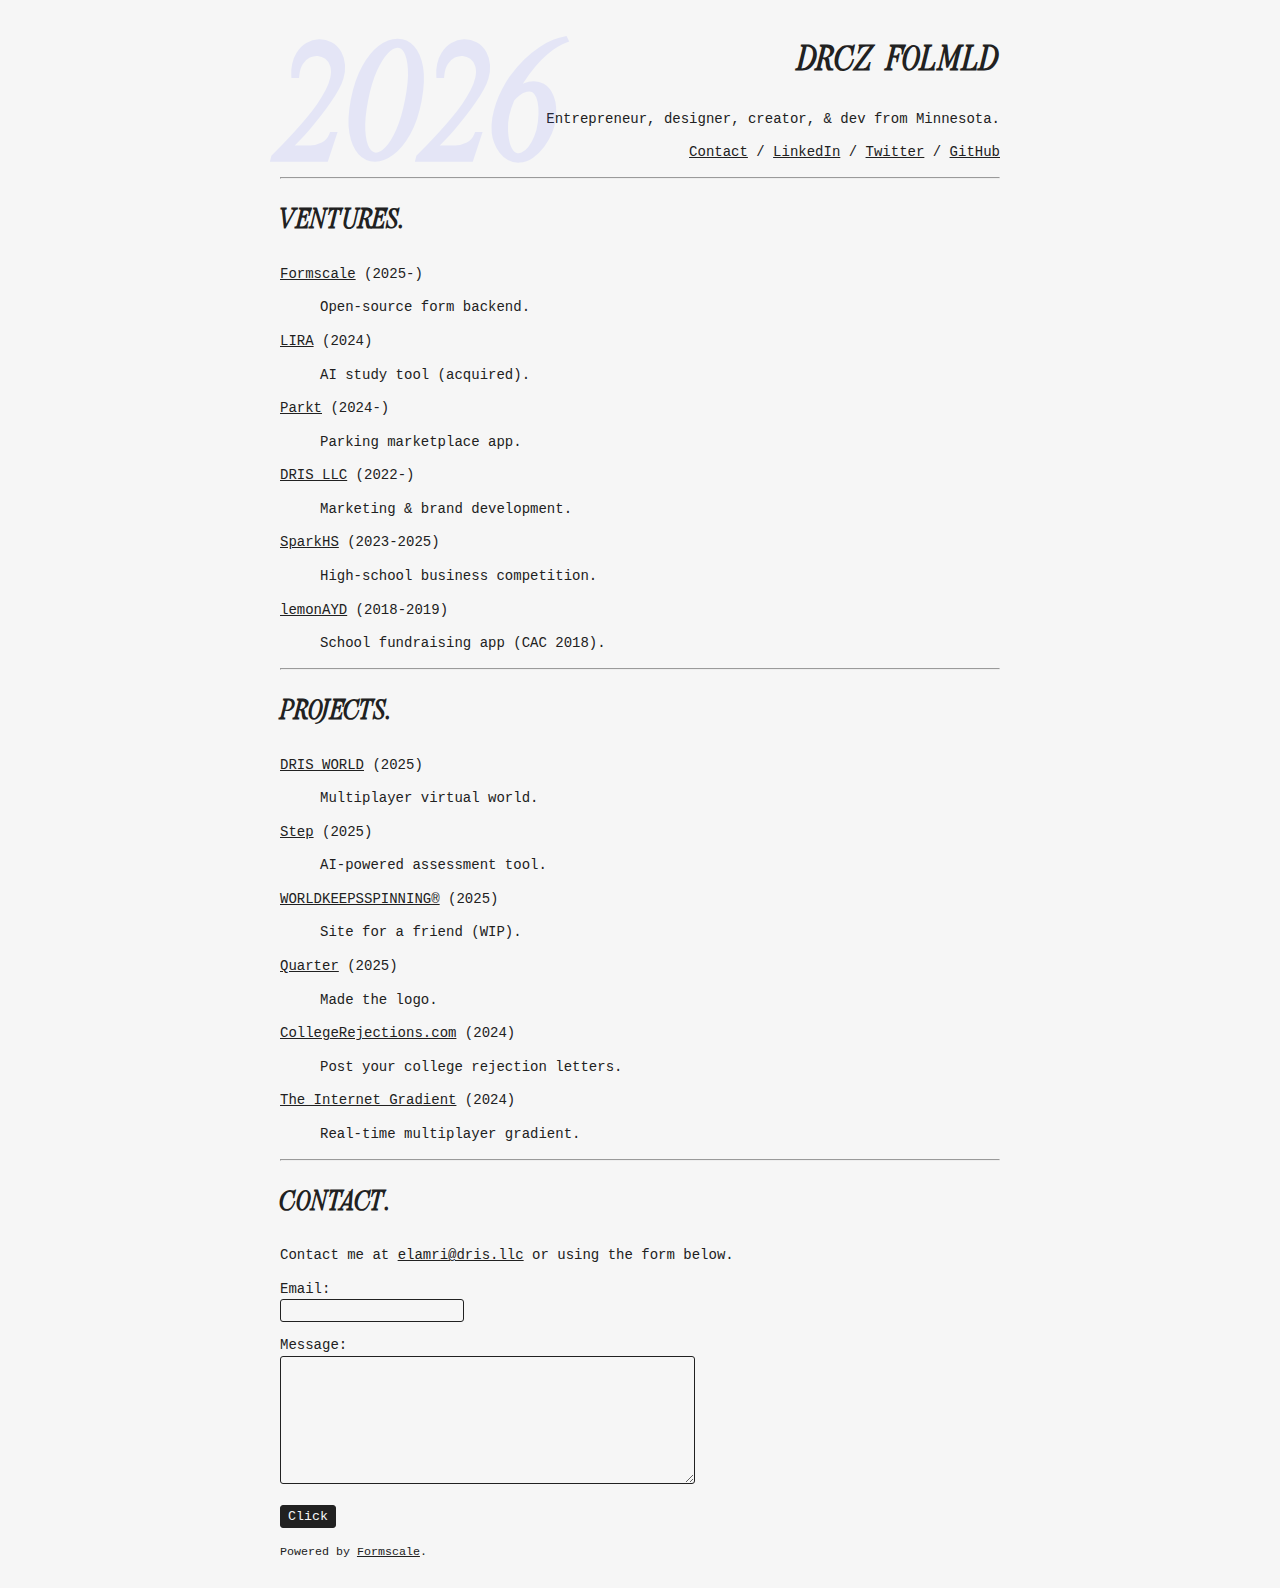
<file: index.html>
<!DOCTYPE html>
<html lang="en">
  <head>
    <meta charset="UTF-8" />
    <meta name="viewport" content="width=device-width, initial-scale=1.0" />
    <link rel="icon" type="image/png" href="https://dris.one/assets/dris-favicon.png" />
    <title>Dris Elamri - Entrepreneur, Designer, Creator, & Developer | dris.one</title>
    <meta
      name="description"
      content="I'm Dris Elamri, an entrepreneur, designer, creator, and developer from Minnesota. Self-taught developer with over 8 years of experience." />
    <meta
      name="keywords"
      content="Dris Elamri, entrepreneur, designer, creator, developer, Parkt, DRIS LLC, Formscale, LIRA, SparkHS, lemonAYD, Minnesota" />
    <meta name="author" content="Dris Elamri" />

    <meta property="og:type" content="website" />
    <meta property="og:url" content="https://dris.one/" />
    <meta property="og:title" content="Dris Elamri - Entrepreneur, Designer, Creator, & Developer" />
    <meta property="og:description" content="Dris Elamri, an entrepreneur & developer from Minnesota." />
    <meta property="og:site_name" content="Dris Elamri" />
    <meta property="og:image" content="https://dris.one/assets/dris-cover.png" />

    <meta property="twitter:card" content="summary_large_image" />
    <meta property="twitter:url" content="https://dris.one/" />
    <meta property="twitter:title" content="Dris Elamri - Entrepreneur, Designer, Creator, & Developer " />
    <meta property="twitter:description" content="Dris Elamri, an entrepreneur & developer from Minnesota." />
    <meta property="twitter:image" content="https://dris.one/assets/dris-cover.png" />

    <link rel="canonical" href="https://dris.one/" />
    <meta name="robots" content="index, follow" />
    <meta name="language" content="English" />
    <meta name="revisit-after" content="7 days" />
    <meta name="theme-color" content="#f6f6f6" />

    <script type="application/ld+json">
      {
        "@context": "https://schema.org",
        "@type": "Person",
        "name": "Dris Elamri",
        "url": "https://dris.one",
        "image": "https://dris.one/assets/dris-elamri-image.jpg",
        "sameAs": [
          "https://www.linkedin.com/in/driselamri/",
          "https://x.com/driselamri",
          "https://www.youtube.com/@dris404",
          "https://www.tiktok.com/@dris.404",
          "https://www.instagram.com/dris.404/",
          "https://www.twitch.tv/dris404",
          "https://www.crunchbase.com/person/dris-elamri",
          "https://www.f6s.com/dris",
          "https://www.dris.one",
          "https://github.com/dris-e"
        ],
        "jobTitle": "Entrepreneur",
        "worksFor": {
          "@type": "Organization",
          "name": "DRIS LLC"
        },
        "address": {
          "@type": "PostalAddress",
          "addressRegion": "Minnesota",
          "addressCountry": "USA"
        }
      }
    </script>
    <link rel="stylesheet" href="mi.css" />
    <style>
      ::selection {
        background: rgba(77, 93, 255, 0.7);
      }

      @font-face {
        font-family: "Melodrame";
        src: url("/assets/Melodrame.ttf");
      }

      h1,
      h2,
      h3 {
        font-family: "Melodrame", sans-serif;
        letter-spacing: 0.05em;
      }

      h1 {
        font-size: 2.5em;
      }

      h2 {
        font-size: 2em;
      }

      h3 {
        font-size: 12em;
        margin: 0;
        opacity: 0.1;
        color: rgb(77, 93, 255);
        top: 0;
        /* right: 0; */
        position: absolute;
        pointer-events: none;
        white-space: nowrap;
      }

      @media (max-width: 480px) {
        header {
          text-align: left !important;
        }

        h3 {
          right: 0;
        }

        span {
          display: none;
        }
      }
    </style>
  </head>
  <body>
    <header style="margin: 0; text-align: right">
      <!-- <img height="64px" width="64px" src="assets/dris-elamri-image.jpg" alt="Dris Elamri photo" /> -->
      <h1>DRIS ELAMRI</h1>
      <p>Entrepreneur, designer, creator, & dev<span> from Minnesota</span>.</p>

      <p>
        <a style="text-decoration: underline" href="/#contact">Contact</a> /
        <a style="text-decoration: underline" href="https://www.linkedin.com/in/driselamri/" target="_blank">LinkedIn</a> /
        <a style="text-decoration: underline" href="https://x.com/driselamri" target="_blank">Twitter</a> /
        <a style="text-decoration: underline" href="https://www.github.com/dris-e" target="_blank">GitHub</a>
      </p>
    </header>
    <main>
      <!-- <hr />
      <article>
        <h2>CURRENTLY:</h2>
        <blockquote>
          "Updating Formscale & <a href="https://world.dris.one" target="_blank">DRIS WORLD</a>."<br />
          Mar 25, 2025
        </blockquote>
      </article> -->
      <hr />
      <article>
        <h2>VENTURES.</h2>
        <dl>
          <dt><a href="https://formscale.dev" target="_blank">Formscale</a> (2025-)</dt>
          <dd>Open-source form backend.</dd>
          <dt><a href="https://lira.study" target="_blank">LIRA</a> (2024)</dt>
          <dd>AI study tool (acquired).</dd>
          <dt><a href="https://parkt.app" target="_blank">Parkt</a> (2024-)</dt>
          <dd>Parking marketplace app.</dd>
          <dt><a href="https://dris.llc" target="_blank">DRIS LLC</a> (2022-)</dt>
          <dd>Marketing & brand development.</dd>
          <dt><a href="https://sparkhs.org" target="_blank">SparkHS</a> (2023-2025)</dt>
          <dd>High-school business competition.</dd>
          <dt><a href="https://www.congressionalappchallenge.us/2018-mn3/" target="_blank">lemonAYD</a> (2018-2019)</dt>
          <dd>School fundraising app (CAC 2018).</dd>
        </dl>
      </article>
      <hr />
      <article>
        <h2>PROJECTS.</h2>
        <dl>
          <dt><a href="https://world.dris.one" target="_blank">DRIS WORLD</a> (2025)</dt>
          <dd>Multiplayer virtual world.</dd>
          <dt><a href="https://usestep.ai" target="_blank">Step</a> (2025)</dt>
          <dd>AI-powered assessment tool.</dd>
          <dt><a href="https://dris-e.github.io/worldspin" target="_blank">WORLDKEEPSSPINNING®</a> (2025)</dt>
          <dd>Site for a friend (WIP).</dd>
          <dt><a href="https://quarter.nyc" target="_blank">Quarter</a> (2025)</dt>
          <dd>Made the logo.</dd>
          <dt><a href="https://collegerejections.com" target="_blank">CollegeRejections.com</a> (2024)</dt>
          <dd>Post your college rejection letters.</dd>
          <dt><a href="https://internetgradient.com" target="_blank">The Internet Gradient</a> (2024)</dt>
          <dd>Real-time multiplayer gradient.</dd>
        </dl>
      </article>
      <hr />
      <article id="contact">
        <h2>CONTACT.</h2>
        <p>Contact me at <a href="mailto:elamri@dris.llc">elamri@dris.llc</a> or using the form below.</p>
        <form action="https://api.formscale.dev/s/umaxbwv7" method="POST">
          <p>
            <label for="email">Email:</label><br />
            <input type="email" name="email" required />
          </p>
          <p>
            <label for="message">Message:</label><br />
            <textarea name="message" rows="8" cols="48" required></textarea>
          </p>
          <div>
            <button type="submit">Click</button>
          </div>
          <p>
            <small> Powered by <a href="https://formscale.dev" target="_blank">Formscale</a>. </small>
          </p>
        </form>
      </article>
    </main>
    <h3>2025</h3>
  </body>
  <script>
    const h1 = document.querySelector("h1");
    const h3 = document.querySelector("h3");
    h3.textContent = new Date().getFullYear().toString();
    const text = h1.textContent;

    const calculateDays = () => {
      const birthday = new Date("2007-07-05");
      const today = new Date();
      const diffTime = Math.abs(today - birthday);
      return Math.floor(diffTime / (1000 * 60 * 60 * 24));
    };

    const animateDigit = (targetNum, position, onComplete) => {
      let currentNum = 0;
      const target = parseInt(targetNum[position]);

      const interval = setInterval(() => {
        if (currentNum > target) {
          currentNum = 0;
        }

        const digits = h3.textContent.split("");
        digits[position] = currentNum;
        h3.textContent = digits.join("");

        if (currentNum === target) {
          clearInterval(interval);
          if (onComplete) onComplete();
        }

        currentNum++;
      }, 50);
    };

    const updateAge = () => {
      const days = calculateDays().toString().padStart(h3.textContent.length, "0");

      const animateNext = (pos) => {
        if (pos < 0) return;
        animateDigit(days, pos, () => animateNext(pos - 1));
      };

      animateNext(days.length - 1);
    };

    const scramble = () => {
      const chars = "ABCDEFGHIJKLMNOPQRSTUVWXYZ";
      let iterations = 0;

      const interval = setInterval(() => {
        h1.textContent = text
          .split("")
          .map((letter, index) => {
            if (letter === " ") return letter;
            if (index < iterations) return text[index];
            return chars[Math.floor(Math.random() * 26)];
          })
          .join("");

        iterations += 1 / 3;
        if (iterations >= text.length) {
          clearInterval(interval);
          h1.textContent = text + ".";
          updateAge();
        }
      }, 100);
    };

    scramble();
  </script>
</html>
</file>
<file: mi.css>
body,pre{padding:1em}body,html{color:#212121;font-size:14px;background:#f6f6f6;line-height:1.4;font-family:monospace}body{margin:auto;max-width:720px;position:relative}article,blockquote,dt,fieldset,footer,form,header,main,nav,pre,section,table{margin:1em 0}a{color:inherit;cursor:pointer}pre{border-radius:3px}img{height:auto;max-width:100%}input{vertical-align:middle}blockquote{border-left:4px solid #212121;padding-left:1em}article h1{font-size:2em}ol,ul{padding:0;list-style-position:inside}li>ol,li>ul{padding:0 1em}code,pre{color:#fff;overflow:auto;background:#212121}button:disabled,input:disabled{opacity:.8}table,td,th{border:1px solid #212121;padding:8px;border-collapse:collapse}button,fieldset,input,legend,select,textarea{border:1px solid #212121;font-family:monospace;outline:0;padding:3px 7px;background:0 0;border-radius:3px}button,input[type=button],input[type=reset],input[type=submit],legend{color:#f6f6f6;background:#212121}
</file>
